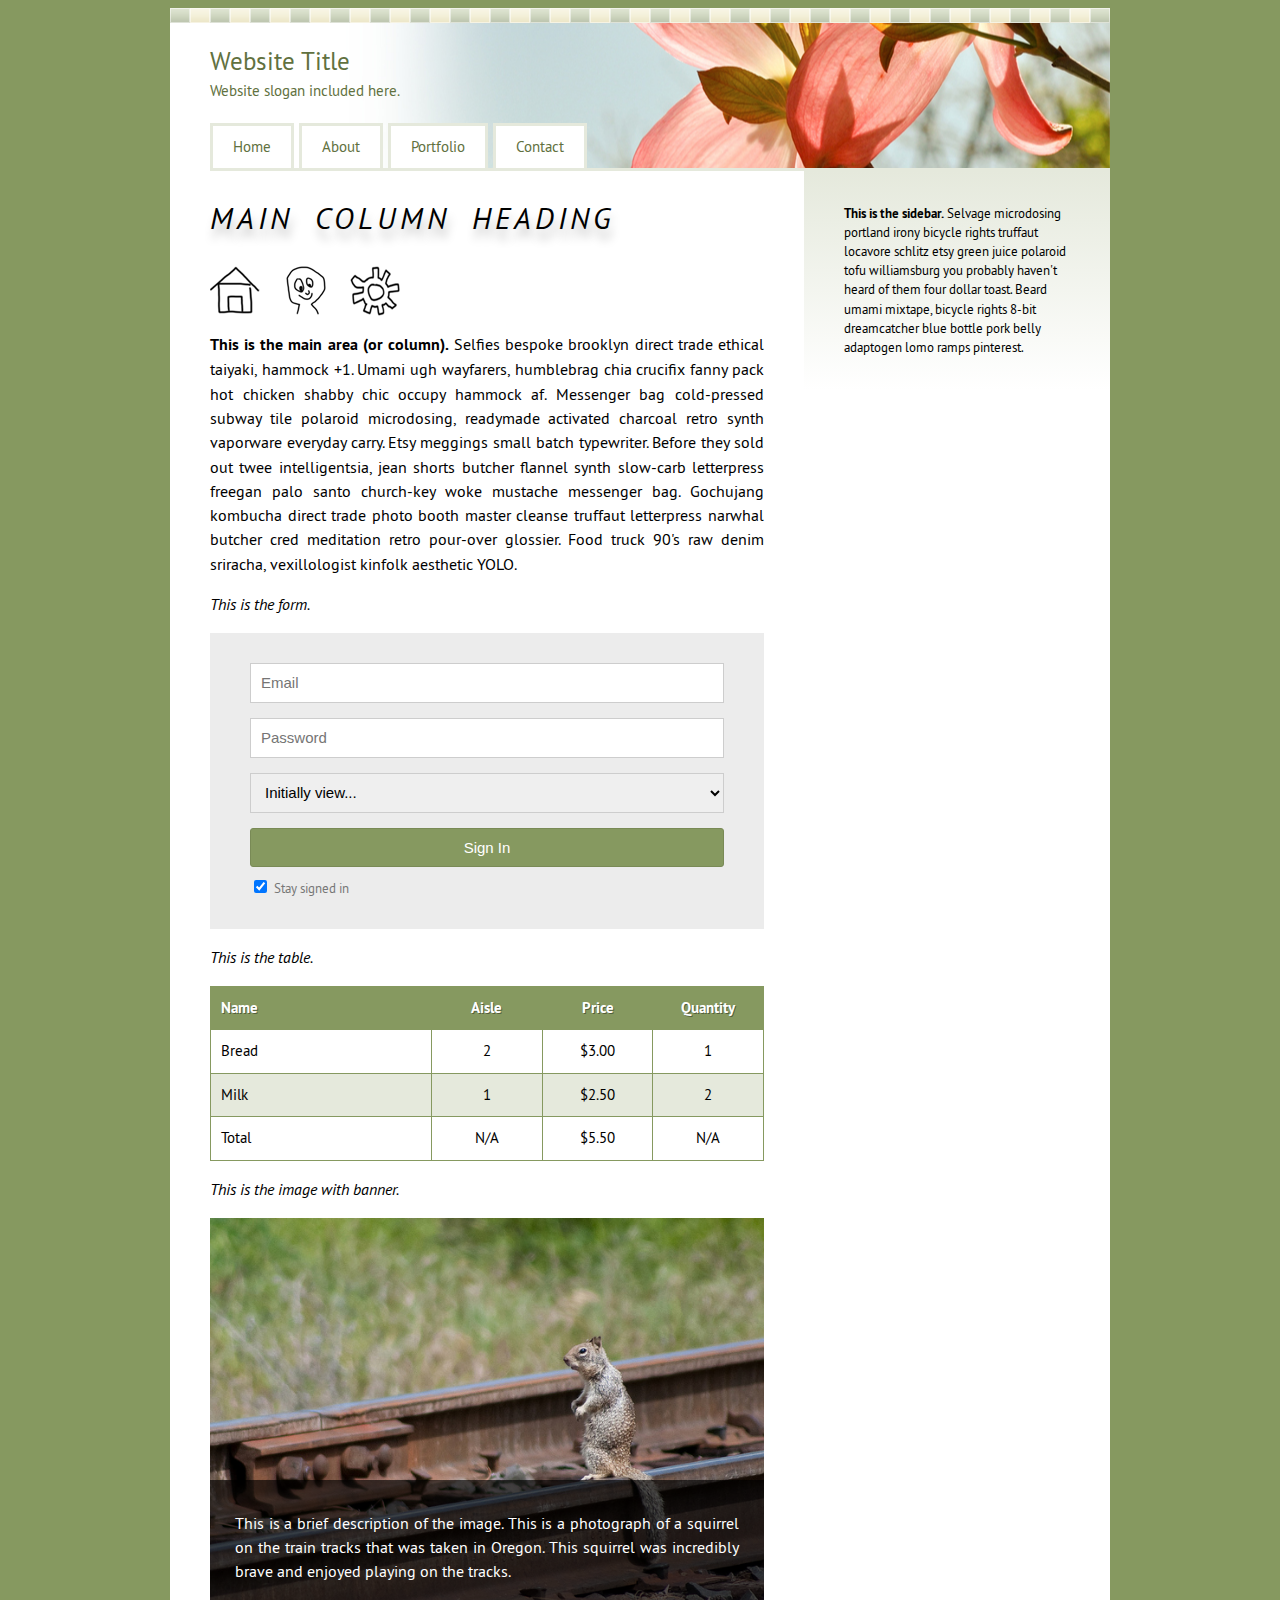
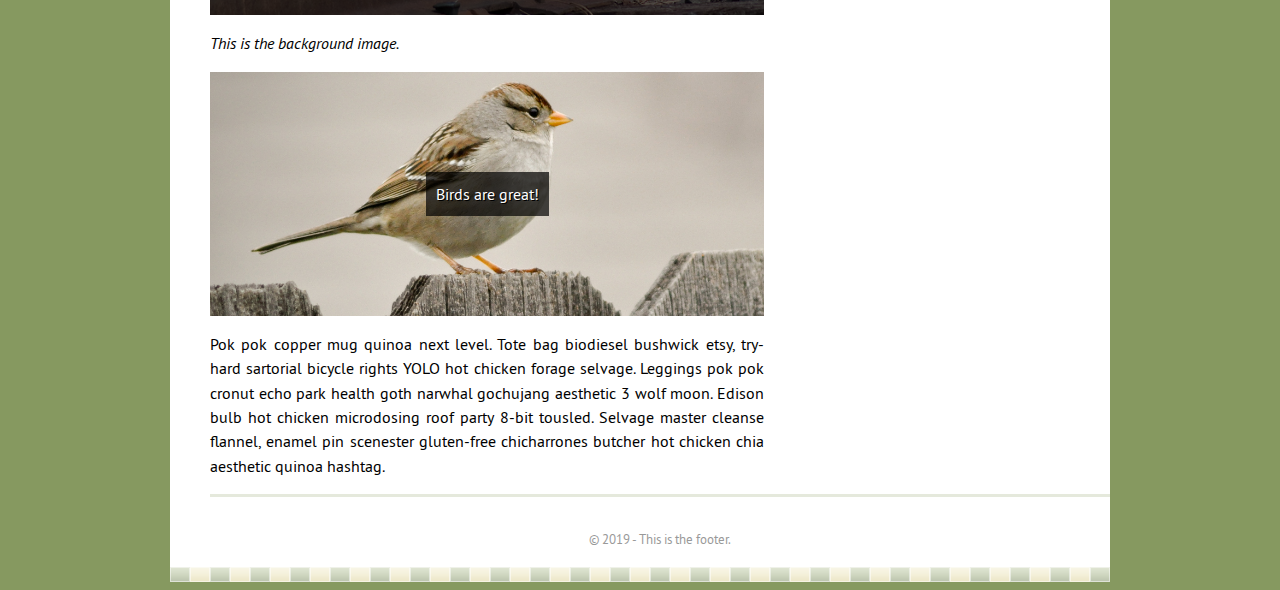
<file: index.html>
<!DOCTYPE html>
<html>
	<head>
		<meta charset="utf-8">
		<title>Website</title>
		<link rel="stylesheet" href="css/style.css">
		<script type="text/javascript" src="js/modernizr.js"></script>
	</head>
	<body>
		<div class="container">
			<header>
				<h1>Website Title</h1>
				<p>Website slogan included here.</p>
				<nav class="site-nav">
					<ul class="group">
						<li><a href="#">Home</a></li>
						<li><a href="#">About</a></li>
						<li><a href="#">Portfolio</a></li>
						<li><a href="#">Contact</a></li>
					</ul>
				</nav>
			</header>

			<div class="content-area group">
				<div class="main-area">
					<h2>Main Column Heading</h2>
					<nav class="ui-menu">
						<ul class="group">
							<li class="ui-home"><a href="#">Home</a></li>
							<li class="ui-profile"><a href="#">Profile</a></li>
							<li class="ui-settings"><a href="#">Settings</a></li>
						</ul>
					</nav>
					<p><strong>This is the main area (or column).</strong> Selfies bespoke brooklyn direct trade ethical taiyaki, hammock +1. Umami ugh wayfarers, humblebrag chia crucifix fanny pack hot chicken shabby chic occupy hammock af. Messenger bag cold-pressed subway tile polaroid microdosing, readymade activated charcoal retro synth vaporware everyday carry. Etsy meggings small batch typewriter. Before they sold out twee intelligentsia, jean shorts butcher flannel synth slow-carb letterpress freegan palo santo church-key woke mustache messenger bag. Gochujang kombucha direct trade photo booth master cleanse truffaut letterpress narwhal butcher cred meditation retro pour-over glossier. Food truck 90's raw denim sriracha, vexillologist kinfolk aesthetic YOLO.</p>
					<p><em>This is the form.</em></p>
					<form>
						<label for="email" class="hidden-label">Email</label>
						<input type="email" name="email" id="email" placeholder="Email">

						<label for="password" class="hidden-label">Password</label>
						<input type="password" name="password" id="password" placeholder="Password">

						<select>
							<option>Initially view...</option>
							<option>My Profile</option>
							<option>Inbox</option>
							<option>Account Settings</option>
						</select>

						<input type="submit" value="Sign In">

						<label>
							<input type="checkbox" name="remember" checked="checked" value="yes">
							<span class="checkbox-text">Stay signed in</span>
						</label>
					</form>
					<p><em>This is the table.</em></p>
					<table class="grocery-list">
						<thead>
							<tr>
								<th class="col-item-name">Name</th>
								<th class="col-aisle">Aisle</th>
								<th class="col-price">Price</th>
								<th class="col-quantity">Quantity</th>
							</tr>
						</thead>
						<tbody>
							<tr>
								<td>Bread</td>
								<td>2</td>
								<td>$3.00</td>
								<td>1</td>
							</tr>
							<tr>
								<td>Milk</td>
								<td>1</td>
								<td>$2.50</td>
								<td>2</td>
							</tr>
						</tbody>
						<tfoot>
							<tr>
								<td>Total</td>
								<td>N/A</td>
								<td>$5.50</td>
								<td>N/A</td>
							</tr>
						</tfoot>
					</table>
					<p><em>This is the image with banner.</em></p>
					<div class="image-banner">
						<img src="images/life-on-the-tracks.jpg">
						<div class="banner-description">
							<p>This is a brief description of the image. This is a photograph of a squirrel on the train tracks that was taken in Oregon. This squirrel was incredibly brave and enjoyed playing on the tracks.</p>
						</div>
					</div>
					<p><em>This is the background image.</em></p>
					<div class="birds">
						<p>Birds are great!</p>
					</div>
					<p>Pok pok copper mug quinoa next level. Tote bag biodiesel bushwick etsy, try-hard sartorial bicycle rights YOLO hot chicken forage selvage. Leggings pok pok cronut echo park health goth narwhal gochujang aesthetic 3 wolf moon. Edison bulb hot chicken microdosing roof party 8-bit tousled. Selvage master cleanse flannel, enamel pin scenester gluten-free chicharrones butcher hot chicken chia aesthetic quinoa hashtag.</p>
				</div>
				<aside class="sidebar">
					<p><strong>This is the sidebar.</strong> Selvage microdosing portland irony bicycle rights truffaut locavore schlitz etsy green juice polaroid tofu williamsburg you probably haven't heard of them four dollar toast. Beard umami mixtape, bicycle rights 8-bit dreamcatcher blue bottle pork belly adaptogen lomo ramps pinterest.</p>
				</aside>
			</div>

			<footer>
				<p>&copy; 2019 - This is the footer.</p>
			</footer>
		</div>
	</body>
</html>
</file>
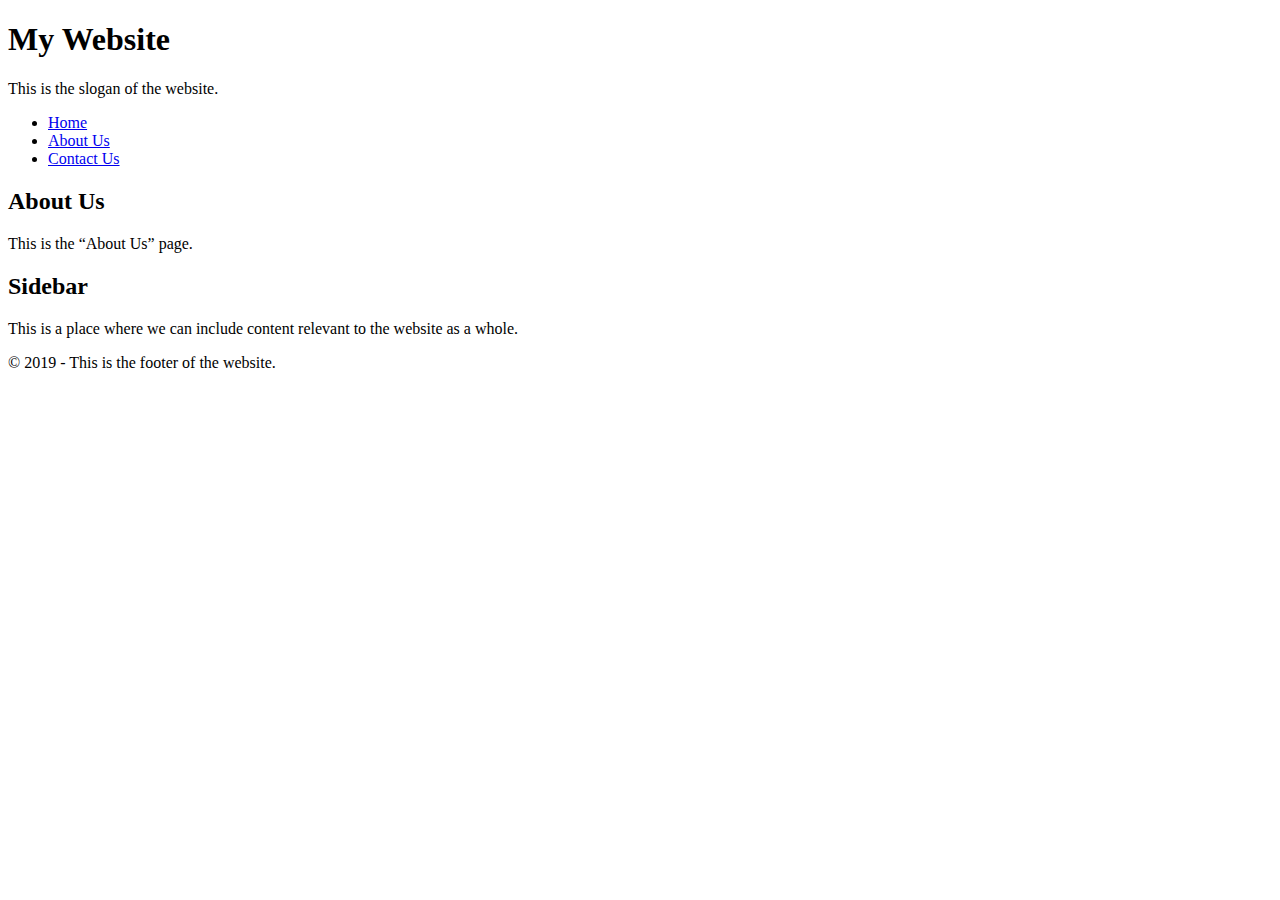
<file: about.html>
<!DOCTYPE html>
<html>
	<head>
		<meta charset="utf-8">
		<title>About Us</title>
	</head>
	<body>
		<header>
			<h1>My Website</h1>
			<p>This is the slogan of the website.</p>
		</header>
		<nav>
			<ul>
				<li><a href="home.html">Home</a></li>
				<li><a href="about.html">About Us</a></li>
				<li><a href="contact.html">Contact Us</a></li>
			</ul>
		</nav>
		<h2>About Us</h2>
		<p>This is the &ldquo;About Us&rdquo; page.</p>
		<aside>
			<h2>Sidebar</h2>
			<p>This is a place where we can include content relevant to the website as a whole.</p>
		</aside>
		<footer>
			<p>&copy; 2019 - This is the footer of the website.</p>
		</footer>
	</body>
</html>
</file>
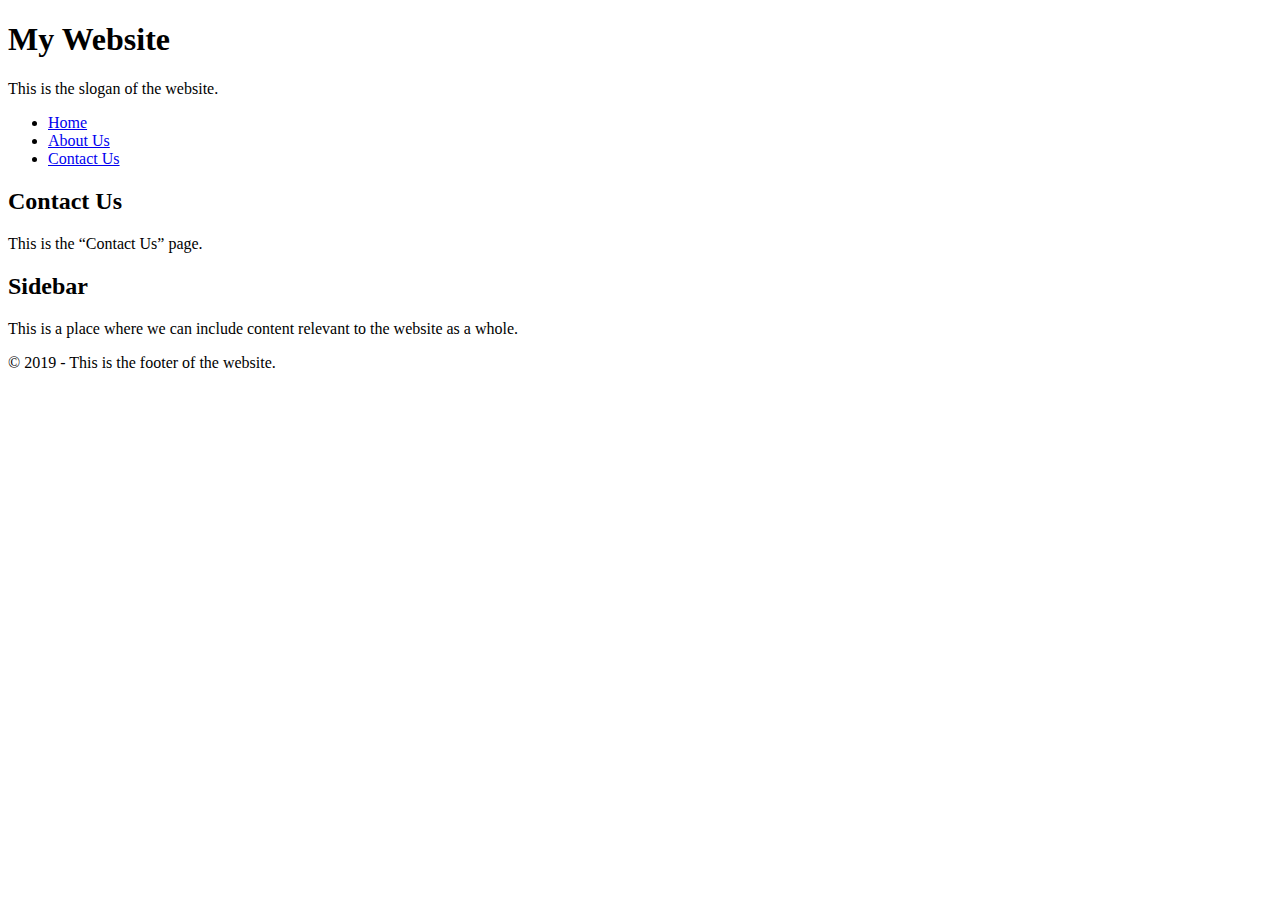
<file: contact.html>
<!DOCTYPE html>
<html>
	<head>
		<meta charset="utf-8">
		<title>Contact Us</title>
	</head>
	<body>
		<header>
			<h1>My Website</h1>
			<p>This is the slogan of the website.</p>
		</header>
		<nav>
			<ul>
				<li><a href="home.html">Home</a></li>
				<li><a href="about.html">About Us</a></li>
				<li><a href="contact.html">Contact Us</a></li>
			</ul>
		</nav>
		<h2>Contact Us</h2>
		<p>This is the &ldquo;Contact Us&rdquo; page.</p>
		<aside>
			<h2>Sidebar</h2>
			<p>This is a place where we can include content relevant to the website as a whole.</p>
		</aside>
		<footer>
			<p>&copy; 2019 - This is the footer of the website.</p>
		</footer>
	</body>
</html>
</file>
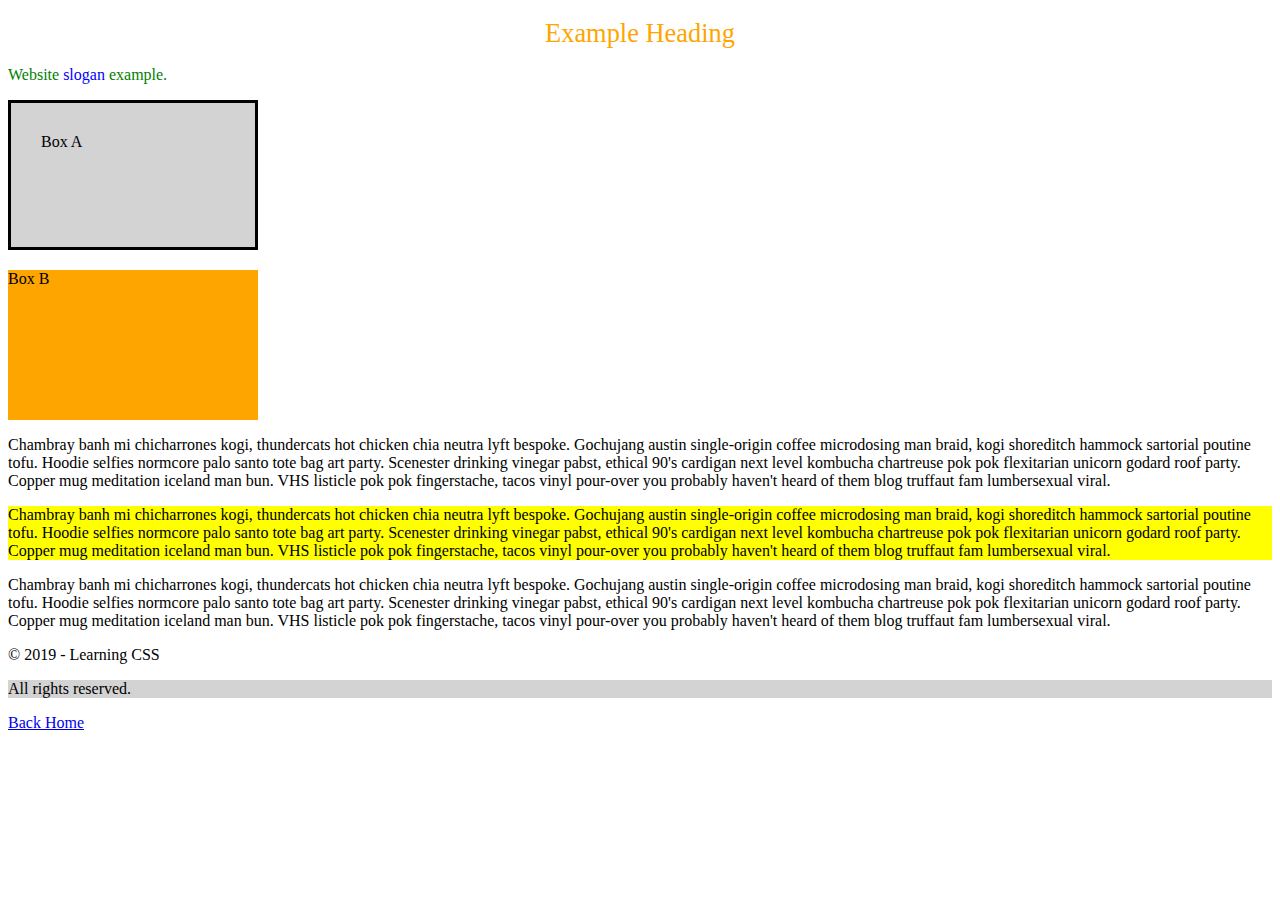
<file: css.html>
<!DOCTYPE html>
<html>
	<head>
		<meta charset="utf-8">
		<title>CSS</title>
		<link rel="stylesheet" href="css/screen.css">
	</head>
	<body>
		<header>
			<h1>Example Heading</h1>
			<p>Website <span>slogan</span> example.</p>
		</header>

		<div class="box-a">Box A</div>
		<div class="box-b">Box B</div>
		
		<p>Chambray banh mi chicharrones kogi, thundercats hot chicken chia neutra lyft bespoke. Gochujang austin single-origin coffee microdosing man braid, kogi shoreditch hammock sartorial poutine tofu. Hoodie selfies normcore palo santo tote bag art party. Scenester drinking vinegar pabst, ethical 90's cardigan next level kombucha chartreuse pok pok flexitarian unicorn godard roof party. Copper mug meditation iceland man bun. VHS listicle pok pok fingerstache, tacos vinyl pour-over you probably haven't heard of them blog truffaut fam lumbersexual viral.</p>

		<p class="highlight">Chambray banh mi chicharrones kogi, thundercats hot chicken chia neutra lyft bespoke. Gochujang austin single-origin coffee microdosing man braid, kogi shoreditch hammock sartorial poutine tofu. Hoodie selfies normcore palo santo tote bag art party. Scenester drinking vinegar pabst, ethical 90's cardigan next level kombucha chartreuse pok pok flexitarian unicorn godard roof party. Copper mug meditation iceland man bun. VHS listicle pok pok fingerstache, tacos vinyl pour-over you probably haven't heard of them blog truffaut fam lumbersexual viral.</p>

		<p>Chambray banh mi chicharrones kogi, thundercats hot chicken chia neutra lyft bespoke. Gochujang austin single-origin coffee microdosing man braid, kogi shoreditch hammock sartorial poutine tofu. Hoodie selfies normcore palo santo tote bag art party. Scenester drinking vinegar pabst, ethical 90's cardigan next level kombucha chartreuse pok pok flexitarian unicorn godard roof party. Copper mug meditation iceland man bun. VHS listicle pok pok fingerstache, tacos vinyl pour-over you probably haven't heard of them blog truffaut fam lumbersexual viral.</p>
		<footer>
			<p>&copy; 2019 - Learning CSS</p>
			<p class="highlight">All rights reserved.</p>
			<p><a href="home.html">Back Home</a></p>
		</footer>
	</body>
</html>
</file>
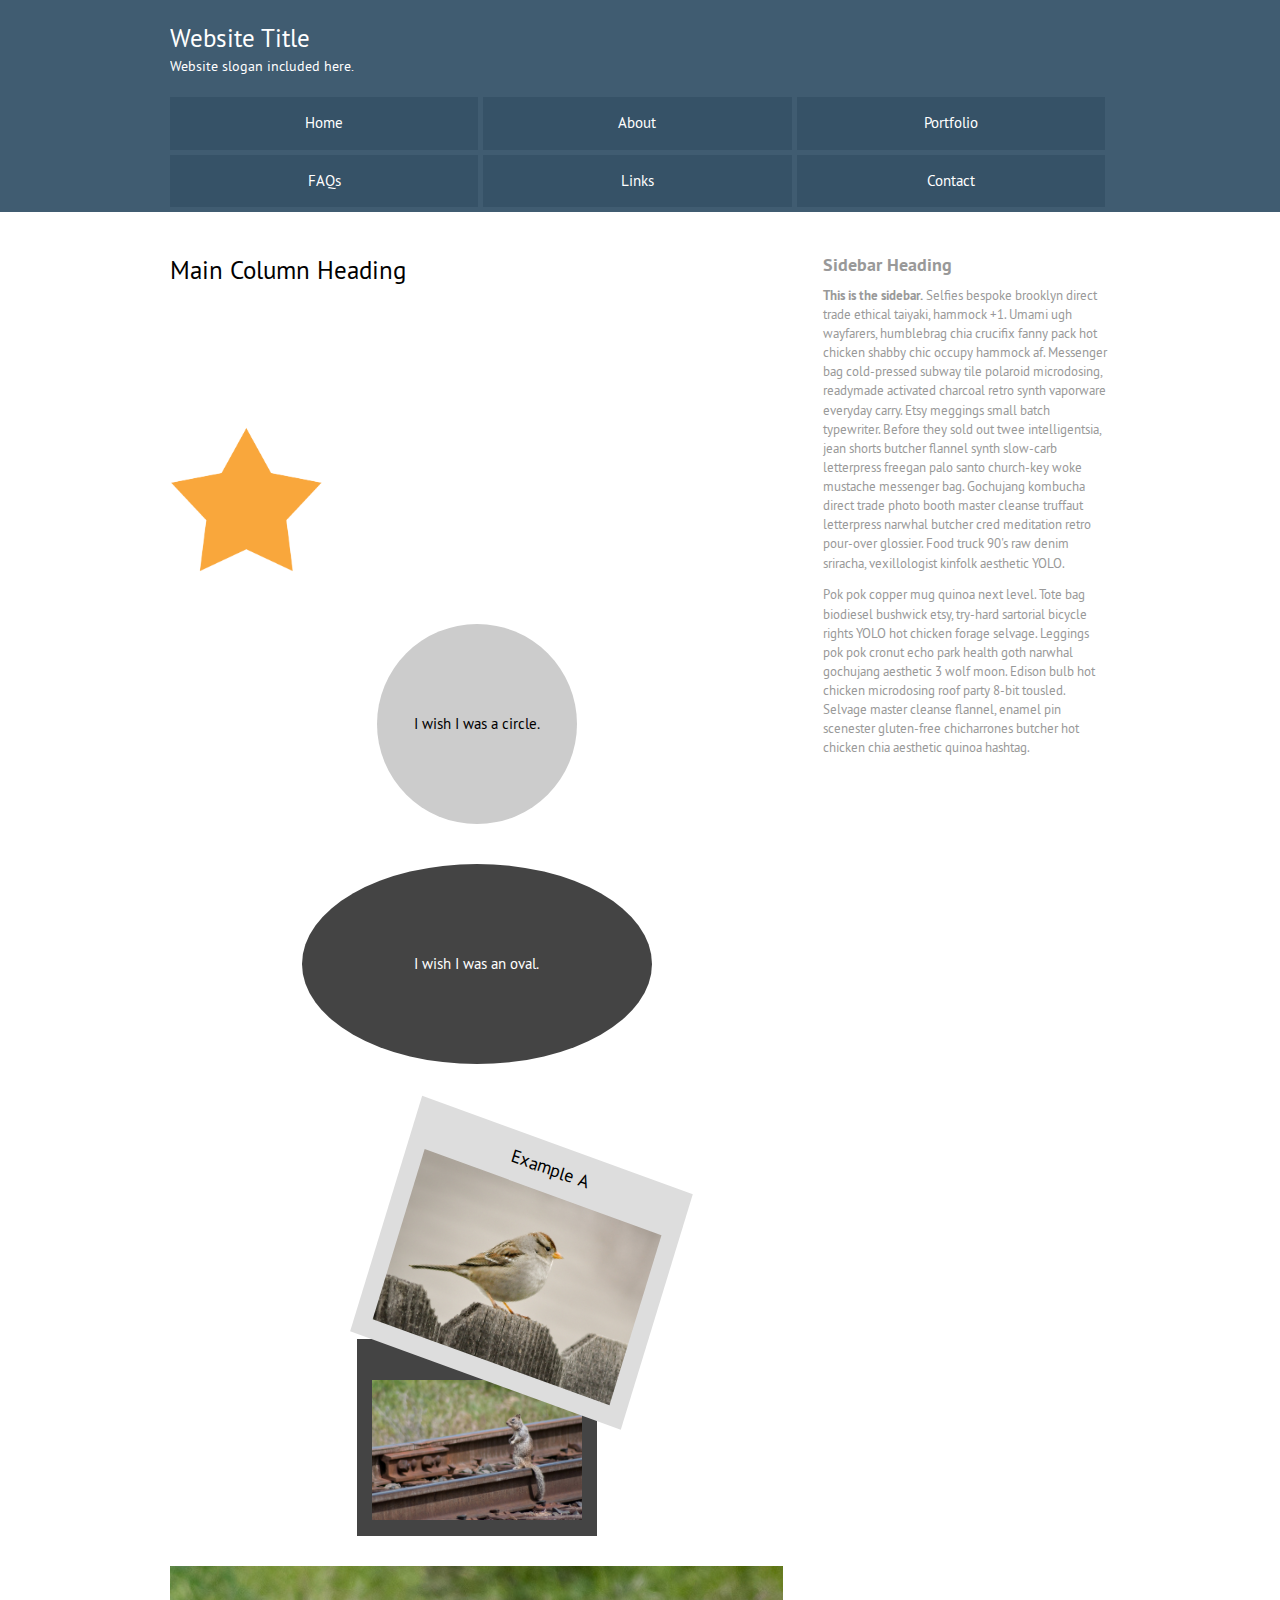
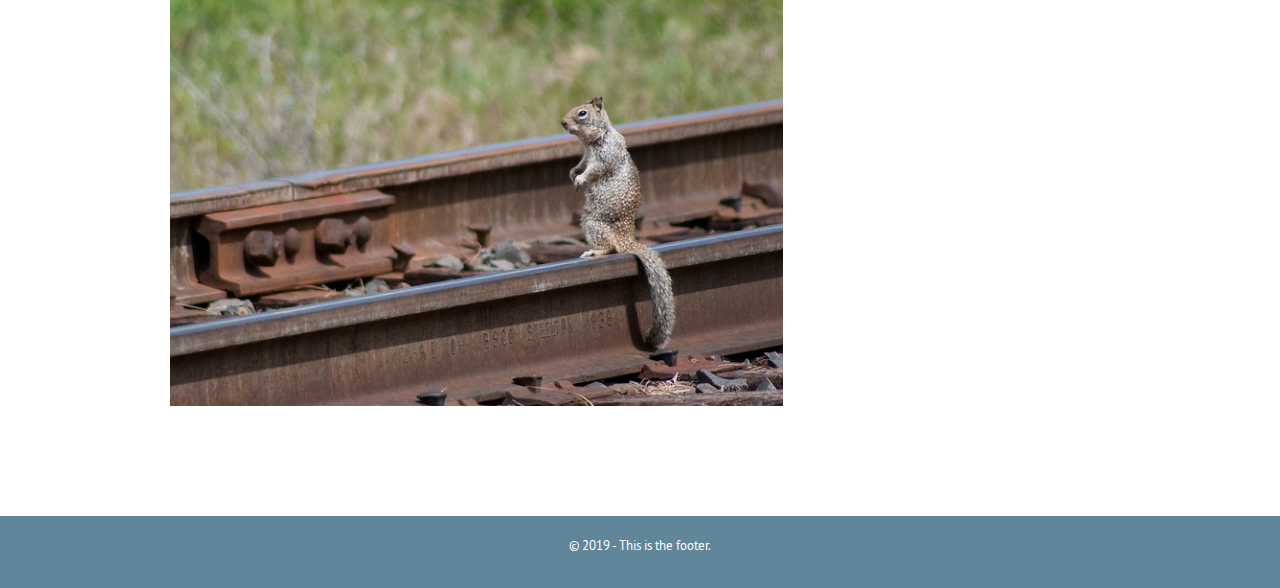
<file: effects.html>
<!DOCTYPE html>
<html>
	<head>
		<meta charset="utf-8">
		<title>Effects</title>
		<meta name="viewport" content="width=device-width, initial-scale=1">
		<link rel="stylesheet" href="css/style3.css">
		<script type="text/javascript" src="js/modernizr.js"></script>
	</head>
	<body>
		<header class="section">
			<div class="container">
				<h1>Website Title</h1>
				<p class="hide-small">Website slogan included here.</p>
				<nav class="site-nav">
					<ul class="group">
						<li><a href="#">Home</a></li>
						<li><a href="#">About</a></li>
						<li><a href="#">Portfolio</a></li>
						<li class="hide-small"><a href="#">FAQs</a></li>
						<li class="hide-small"><a href="#">Links</a></li>
						<li><a href="#">Contact</a></li>
					</ul>
				</nav>
			</div>
		</header>

		<div class="content-area group section">
			<div class="container">
				<div class="row">
					<div class="col col-md-8 main-area push-down-sm">
						<h2>Main Column Heading</h2>
						<div class="row boxes">
							<div class="col col-sm-6 col-lg-3">
								<div class="box-a">
									<p>Key Feature 1</p>
								</div>
							</div>
							<div class="col col-sm-6 col-lg-3">
								<div class="box-a">
									<p>Key Feature 2</p>
								</div>
							</div>
							<div class="col col-sm-6 col-lg-3">
								<div class="box-a">
									<p>Key Feature 3</p>
								</div>
							</div>
							<div class="col col-sm-6 col-lg-3">
								<div class="box-a">
									<p>Key Feature 4</p>
								</div>
							</div>
						</div>
						<img src="images/star.png" class="star">
						<div class="box-b">
							I wish I was a circle.
						</div>
						<div class="box-c">
							I wish I was an oval.
						</div>
						<div class="example example-a">
							<h3>Example A</h3>
							<img src="images/bird.jpg">
						</div>
						<div class="example example-b">
							<h3>Example B</h3>
							<img src="images/squirrel.jpg">
						</div>
						<div class="image-banner">
							<img src="images/life-on-the-tracks.jpg">
							<div class="banner-description">
								<p>This is a brief description of the image. This is a photograph of a squirrel on the train tracks that was taken in Oregon. This squirrel was incredibly brave and enjoyed playing on the tracks.</p>
							</div>
						</div>
					</div>
					<div class="col col-md-4 sidebar">
						<h3>Sidebar Heading</h3>
						<p><strong>This is the sidebar.</strong> Selfies bespoke brooklyn direct trade ethical taiyaki, hammock +1. Umami ugh wayfarers, humblebrag chia crucifix fanny pack hot chicken shabby chic occupy hammock af. Messenger bag cold-pressed subway tile polaroid microdosing, readymade activated charcoal retro synth vaporware everyday carry. Etsy meggings small batch typewriter. Before they sold out twee intelligentsia, jean shorts butcher flannel synth slow-carb letterpress freegan palo santo church-key woke mustache messenger bag. Gochujang kombucha direct trade photo booth master cleanse truffaut letterpress narwhal butcher cred meditation retro pour-over glossier. Food truck 90's raw denim sriracha, vexillologist kinfolk aesthetic YOLO.</p>
						<p>Pok pok copper mug quinoa next level. Tote bag biodiesel bushwick etsy, try-hard sartorial bicycle rights YOLO hot chicken forage selvage. Leggings pok pok cronut echo park health goth narwhal gochujang aesthetic 3 wolf moon. Edison bulb hot chicken microdosing roof party 8-bit tousled. Selvage master cleanse flannel, enamel pin scenester gluten-free chicharrones butcher hot chicken chia aesthetic quinoa hashtag.</p>
					</div>
				</div>
			</div>
		</div>

		<footer>
			<p>&copy; 2019 - This is the footer.</p>
		</footer>
	</body>
</html>
</file>
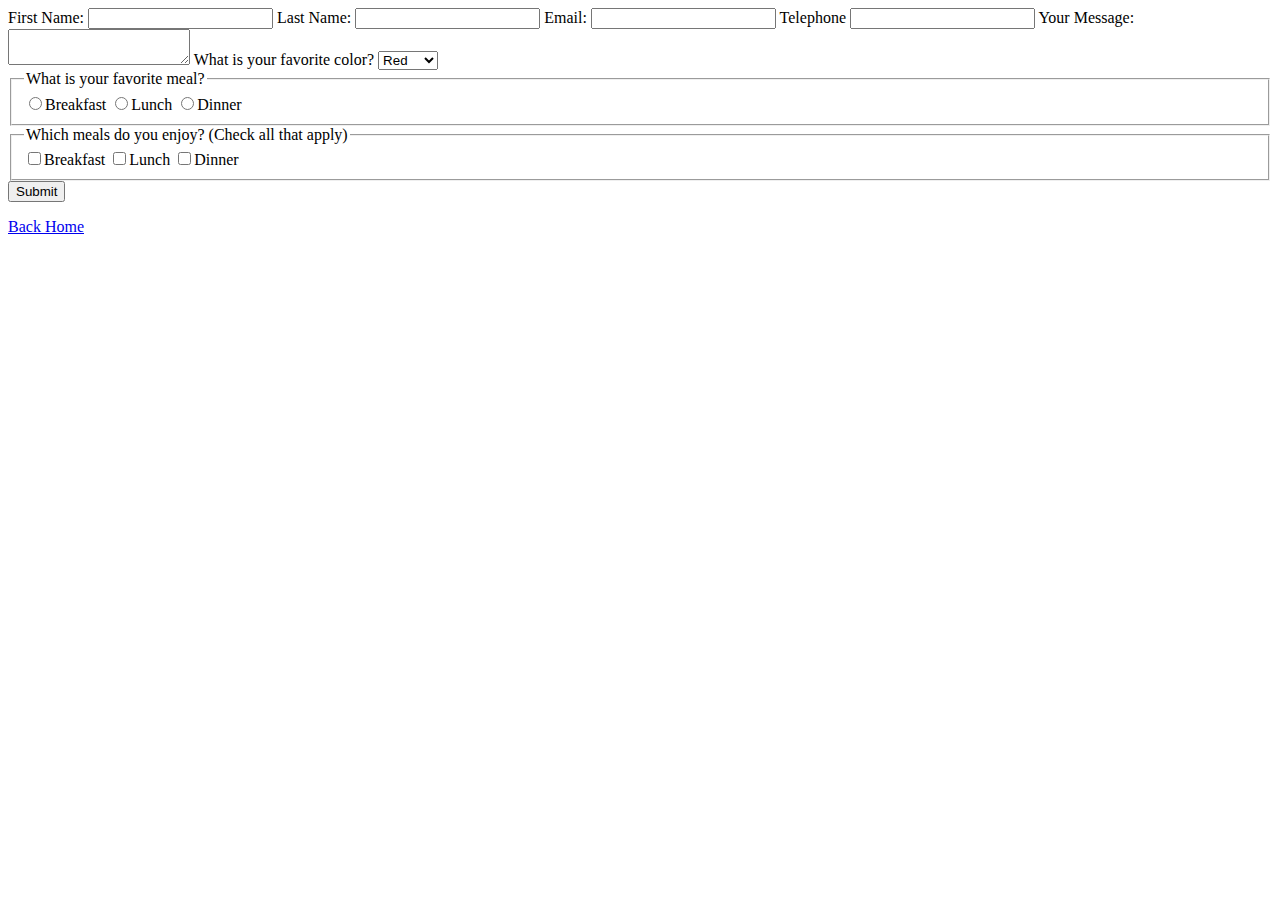
<file: form.html>
<!DOCTYPE html>
<html>
	<head>
		<meta charset="utf-8">
		<title>Forms</title>
	</head>
	<body>
		<form>
			<label for="firstName">First Name:</label>
			<input id="firstName" type="text" name="firstName">
			<label for="lastName">Last Name:</label>
			<input id="lastName" type="text" name="lastName">
			<label for="email">Email:</label>
			<input id="email" type="email" name="email">
			<label for="telephone">Telephone</label>
			<input id="telephone" type="tel" name="telephone">
			<label for="yourMessage">Your Message:</label>
			<textarea id="yourMessage" name="yourMessage"></textarea>
			<label for="favoriteColor">What is your favorite color?</label>
			<select id="favoriteColor" name="favoriteColor">
				<option value="colorRed">Red</option>
				<option value="colorGreen">Green</option>
				<option value="colorBlue">Blue</option>
			</select>
			<fieldset>
				<legend>What is your favorite meal?</legend>
				<input id="breakfast" type="radio" name="favoriteMeal" value="meal1"><label for="breakfast">Breakfast</label>
				<input id="lunch" type="radio" name="favoriteMeal" value="meal2"><label for="lunch">Lunch</label>
				<input id="dinner" type="radio" name="favoriteMeal" value="meal3"><label for="dinner">Dinner</label>
			</fieldset>
			<fieldset>
				<legend>Which meals do you enjoy? (Check all that apply)</legend>
				<input id="breakfast" type="checkbox" name="favoriteMeal" value="meal1"><label for="breakfast">Breakfast</label>
				<input id="lunch" type="checkbox" name="favoriteMeal" value="meal2"><label for="lunch">Lunch</label>
				<input id="dinner" type="checkbox" name="favoriteMeal" value="meal3"><label for="dinner">Dinner</label>
			</fieldset>
			<input type="submit" value="Submit">
		</form>
		<p><a href="home.html">Back Home</a></p>
	</body>
</html>
</file>
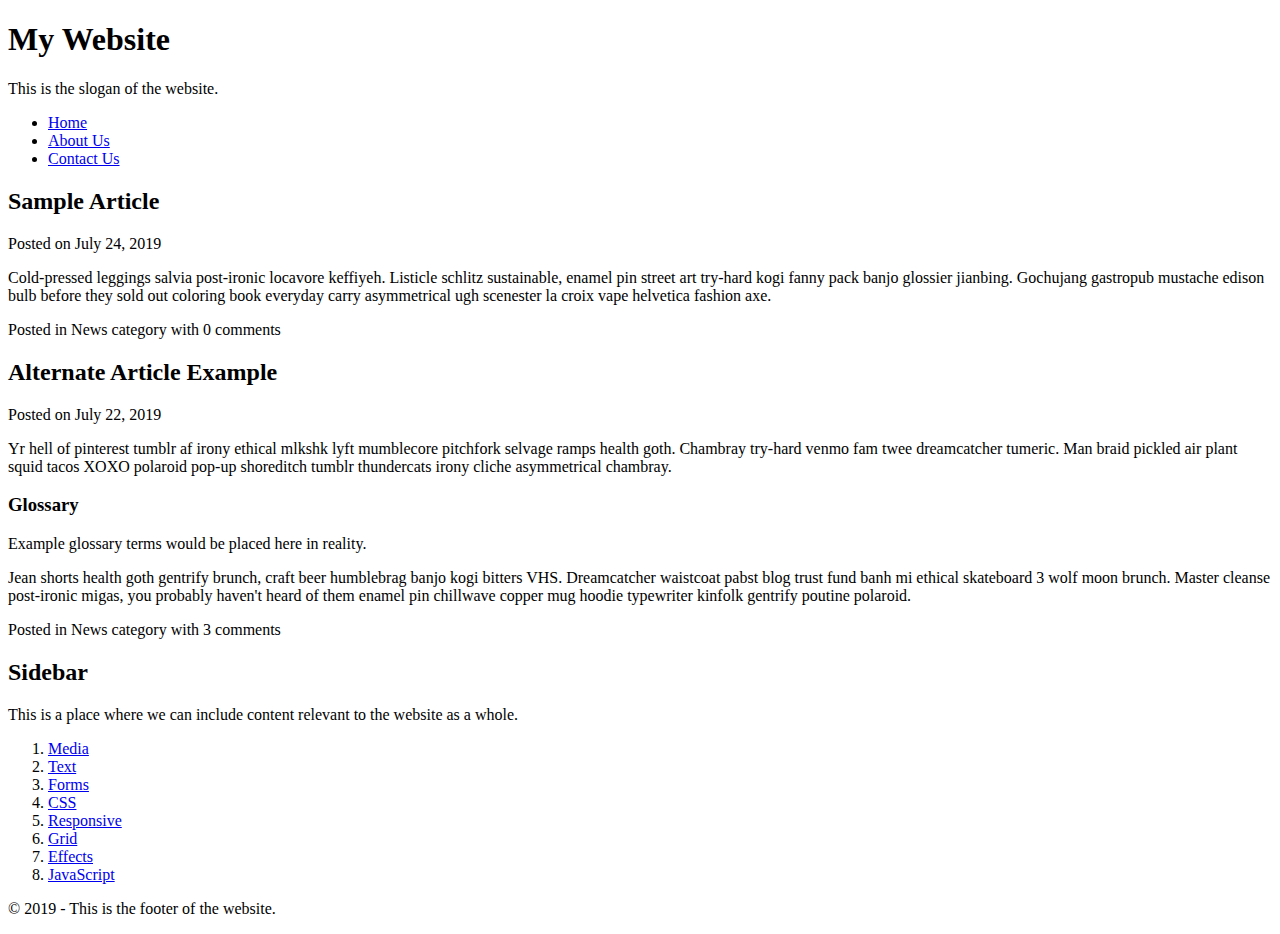
<file: home.html>
<!DOCTYPE html>
<html>
	<!-- Head -->
	<head>
		<meta charset="utf-8">
		<title>Home</title>
	</head>
	<!-- Body -->
	<body>
		<!-- Site Header -->
		<header>
			<h1>My Website</h1>
			<p>This is the slogan of the website.</p>
		</header>
		<!-- Navigation -->
		<nav>
			<ul>
				<li><a href="home.html">Home</a></li>
				<li><a href="about.html">About Us</a></li>
				<li><a href="contact.html">Contact Us</a></li>
			</ul>
		</nav>
		<!-- Article -->
		<article>
			<!-- Section Header -->
			<header>
				<h2>Sample Article</h2>
				<p>Posted on July 24, 2019</p>
			</header>
			<!-- Section -->
			<div class="article-body">
				<p><span class="brand-color">Cold-pressed</span> leggings salvia post-ironic locavore keffiyeh. Listicle schlitz sustainable, enamel pin street art try-hard kogi fanny pack banjo glossier jianbing. Gochujang gastropub mustache edison bulb before they sold out coloring book everyday carry asymmetrical ugh scenester la croix vape helvetica fashion axe.</p>
			</div>
			<!-- Section Footer -->
			<footer>
				<p>Posted in News category with 0 comments</p>
			</footer>
		</article>
		<!-- Article -->
		<article>
			<!-- Section Header -->
			<header>
				<h2>Alternate Article Example</h2>
				<p>Posted on July 22, 2019</p>
			</header>
			<!-- Section -->
			<div class="article-body">
				<p>Yr hell of pinterest tumblr af irony ethical mlkshk lyft mumblecore pitchfork selvage ramps health goth. Chambray try-hard venmo fam twee dreamcatcher tumeric. Man braid pickled air plant squid tacos XOXO polaroid pop-up shoreditch tumblr thundercats irony cliche asymmetrical chambray.</p>
			</div>
			<!-- Section Aside -->
			<aside>
				<h3>Glossary</h3>
				<p>Example glossary terms would be placed here in reality.</p>
			</aside>
			<!-- Section -->
			<div class="article-body">
				<p>Jean shorts health goth gentrify brunch, craft beer humblebrag banjo kogi bitters VHS. Dreamcatcher waistcoat pabst blog trust fund banh mi ethical skateboard 3 wolf moon brunch. Master cleanse post-ironic migas, you probably haven't heard of them enamel pin chillwave copper mug hoodie typewriter kinfolk gentrify poutine polaroid.</p>
			</div>
			<!-- Section Footer -->
			<footer>
				<p>Posted in News category with 3 comments</p>
			</footer>
		</article>
		<!-- Site Aside -->
		<aside>
			<h2>Sidebar</h2>
			<p>This is a place where we can include content relevant to the website as a whole.</p>
			<ol>
				<li><a href="media.html">Media</a></li>
				<li><a href="text.html">Text</a></li>
				<li><a href="form.html">Forms</a></li>
				<li><a href="css.html">CSS</a></li>
				<li><a href="responsive.html">Responsive</a></li>
				<li><a href="grid.html">Grid</a></li>
				<li><a href="effects.html">Effects</a></li>
				<li><a href="javascript.html">JavaScript</a></li>
			</ol>
		</aside>
		<!-- Site Footer -->
		<footer>
			<p>&copy; 2019 - This is the footer of the website.</p>
		</footer>
	</body>
</html>
</file>
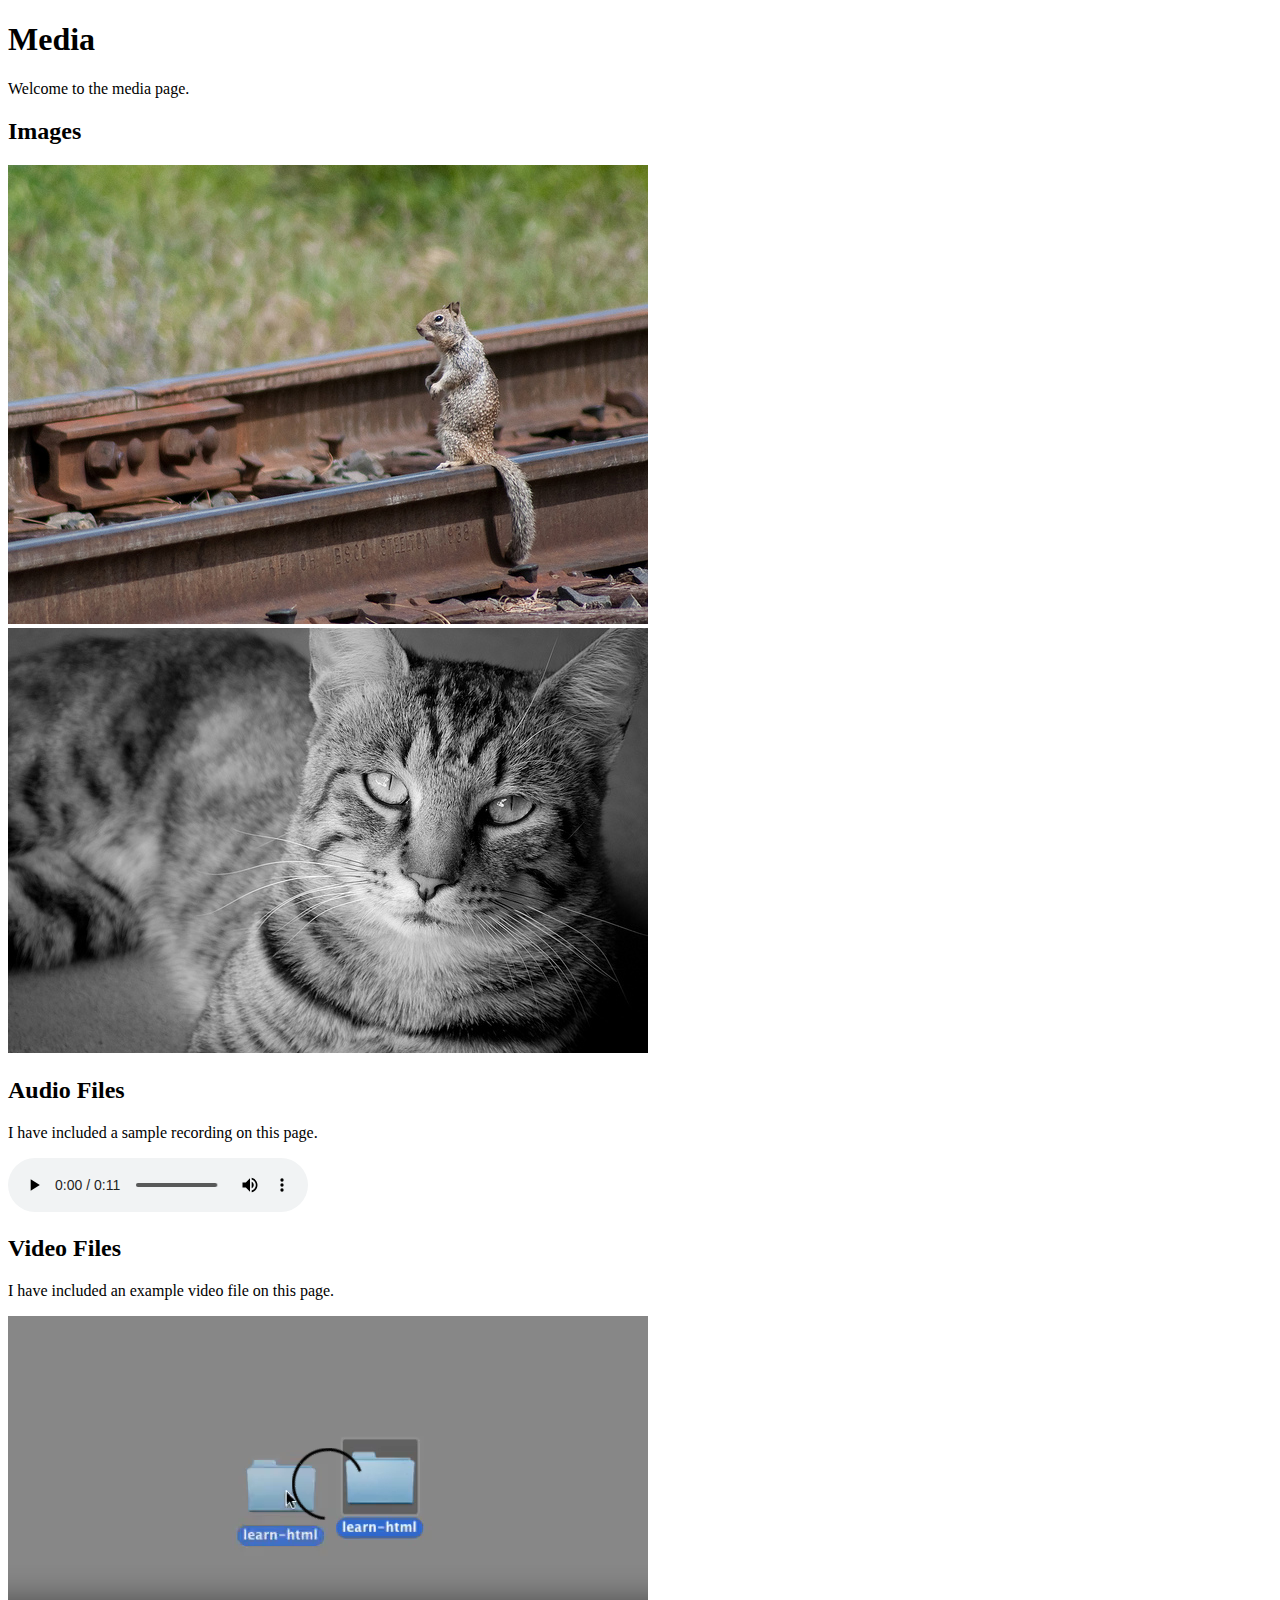
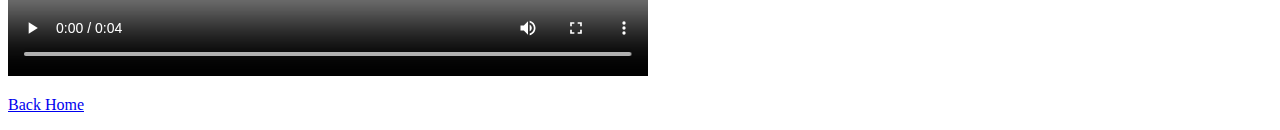
<file: media.html>
<!DOCTYPE html>
<html>
	<head>
		<meta charset="utf-8">
		<title>Media</title>
	</head>
	<body>
		<h1>Media</h1>
		<p>Welcome to the media page.</p>
		<!-- Images -->
		<h2>Images</h2>
		<img src="images/life-on-the-tracks.jpg" alt="squirrel on train tracks">
		<img src="images/cat.jpg" alt="cat">
		<!-- Audio Files -->
		<h2>Audio Files</h2>
		<p>I have included a sample recording on this page.</p>
		<audio controls>
			<source src="audio/ukulele.mp3" type="audio/mpeg">
			<source src="audio/ukulele.ogg" type="audio/ogg">
			<a href="audio/ukulele.mp3">Ukulele Audio Recording</a>
		</audio>
		<!-- Video Files -->
		<h2>Video Files</h2>
		<p>I have included an example video file on this page.</p>
		<video controls>
			<source src="video/example.mp4" type="video/mp4">
			<source src="video/example.webm" type="video/webm">
			<source src="video/example.ogv" type="video/ogg">
			Your web browser is outdated and does not support HTML video. Please consider <a href="http://browsehappy.com/">updating</a>.
		</video>
		<p><a href="home.html">Back Home</a></p>
	</body>
</html>
</file>
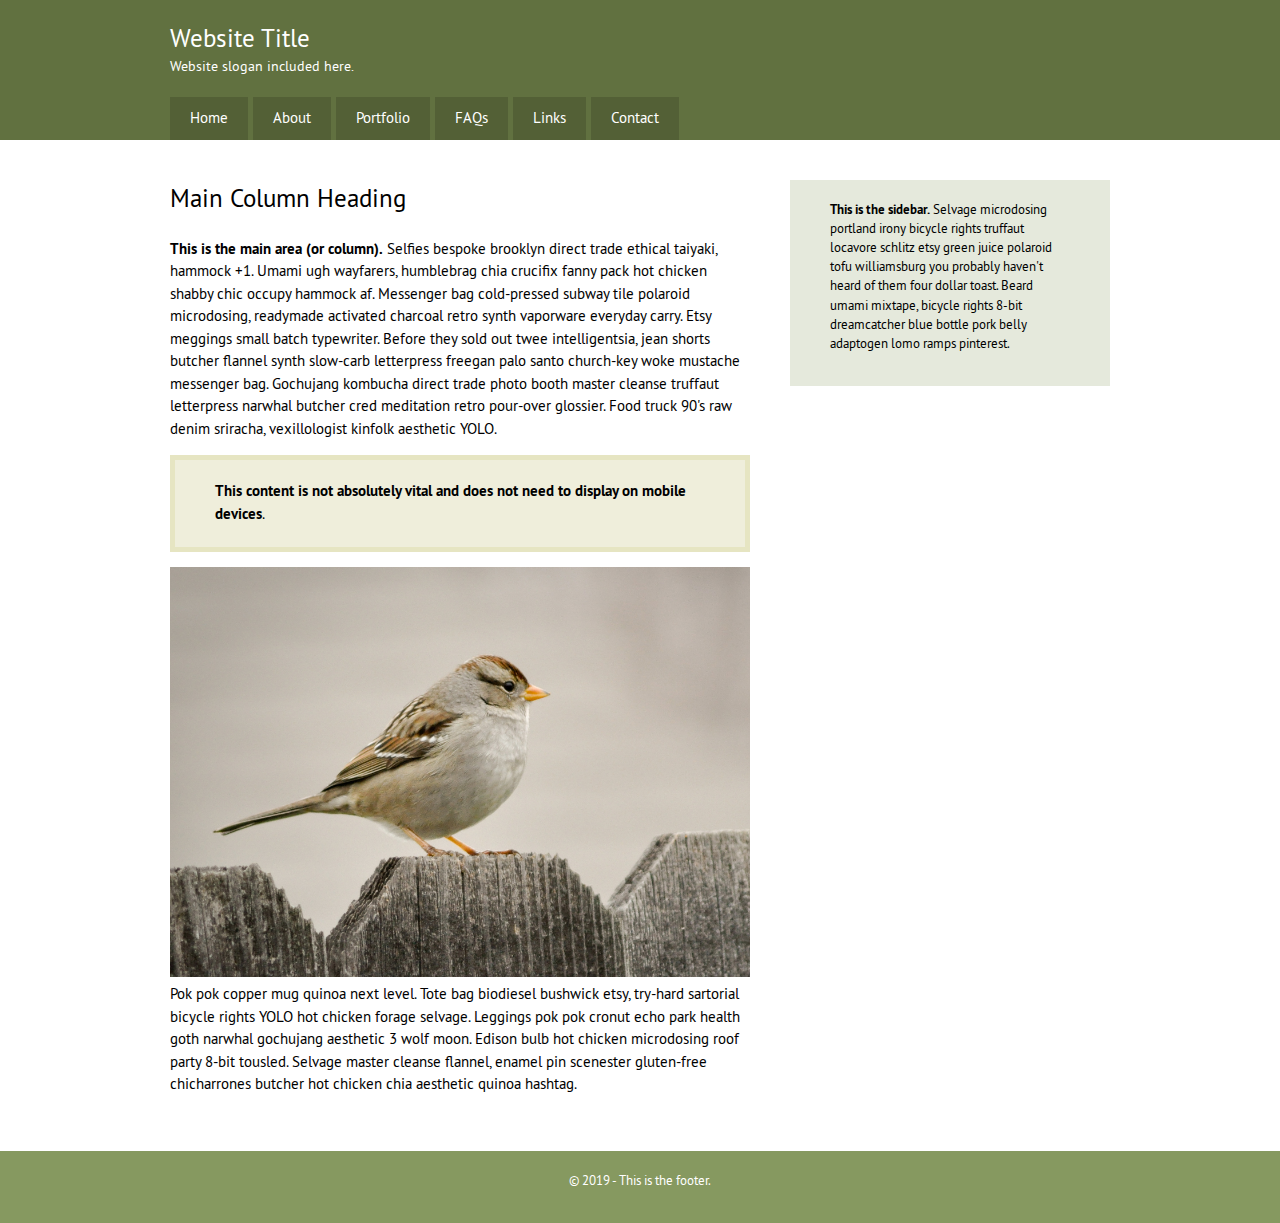
<file: responsive.html>
<!DOCTYPE html>
<html>
	<head>
		<meta charset="utf-8">
		<title>Responsive</title>
		<meta name="viewport" content="width=device-width, initial-scale=1">
		<link rel="stylesheet" href="css/style2.css">
		<script type="text/javascript" src="js/modernizr.js"></script>
	</head>
	<body>
		<header>
			<div class="container">
				<h1>Website Title</h1>
				<p class="hide-small">Website slogan included here.</p>
				<nav class="site-nav">
					<ul class="group">
						<li><a href="#">Home</a></li>
						<li><a href="#">About</a></li>
						<li><a href="#">Portfolio</a></li>
						<li class="hide-small"><a href="#">FAQs</a></li>
						<li class="hide-small"><a href="#">Links</a></li>
						<li><a href="#">Contact</a></li>
					</ul>
				</nav>
			</div>
		</header>

		<div class="content-area group">
			<div class="container">
				<div class="main-area">
					<h2>Main Column Heading</h2>
					<p><strong>This is the main area (or column).</strong> Selfies bespoke brooklyn direct trade ethical taiyaki, hammock +1. Umami ugh wayfarers, humblebrag chia crucifix fanny pack hot chicken shabby chic occupy hammock af. Messenger bag cold-pressed subway tile polaroid microdosing, readymade activated charcoal retro synth vaporware everyday carry. Etsy meggings small batch typewriter. Before they sold out twee intelligentsia, jean shorts butcher flannel synth slow-carb letterpress freegan palo santo church-key woke mustache messenger bag. Gochujang kombucha direct trade photo booth master cleanse truffaut letterpress narwhal butcher cred meditation retro pour-over glossier. Food truck 90's raw denim sriracha, vexillologist kinfolk aesthetic YOLO.</p>
					<div class="info-box hide-small">
						<p><strong>This content is not absolutely vital and does not need to display on mobile devices</strong>.</p>
					</div>
					<img src="images/bird.jpg" alt="Bird on Fence">
					<p>Pok pok copper mug quinoa next level. Tote bag biodiesel bushwick etsy, try-hard sartorial bicycle rights YOLO hot chicken forage selvage. Leggings pok pok cronut echo park health goth narwhal gochujang aesthetic 3 wolf moon. Edison bulb hot chicken microdosing roof party 8-bit tousled. Selvage master cleanse flannel, enamel pin scenester gluten-free chicharrones butcher hot chicken chia aesthetic quinoa hashtag.</p>
				</div>
				<aside class="sidebar">
					<p><strong>This is the sidebar.</strong> Selvage microdosing portland irony bicycle rights truffaut locavore schlitz etsy green juice polaroid tofu williamsburg you probably haven't heard of them four dollar toast. Beard umami mixtape, bicycle rights 8-bit dreamcatcher blue bottle pork belly adaptogen lomo ramps pinterest.</p>
				</aside>
			</div>
		</div>

		<footer>
			<p>&copy; 2019 - This is the footer.</p>
		</footer>
	</body>
</html>
</file>
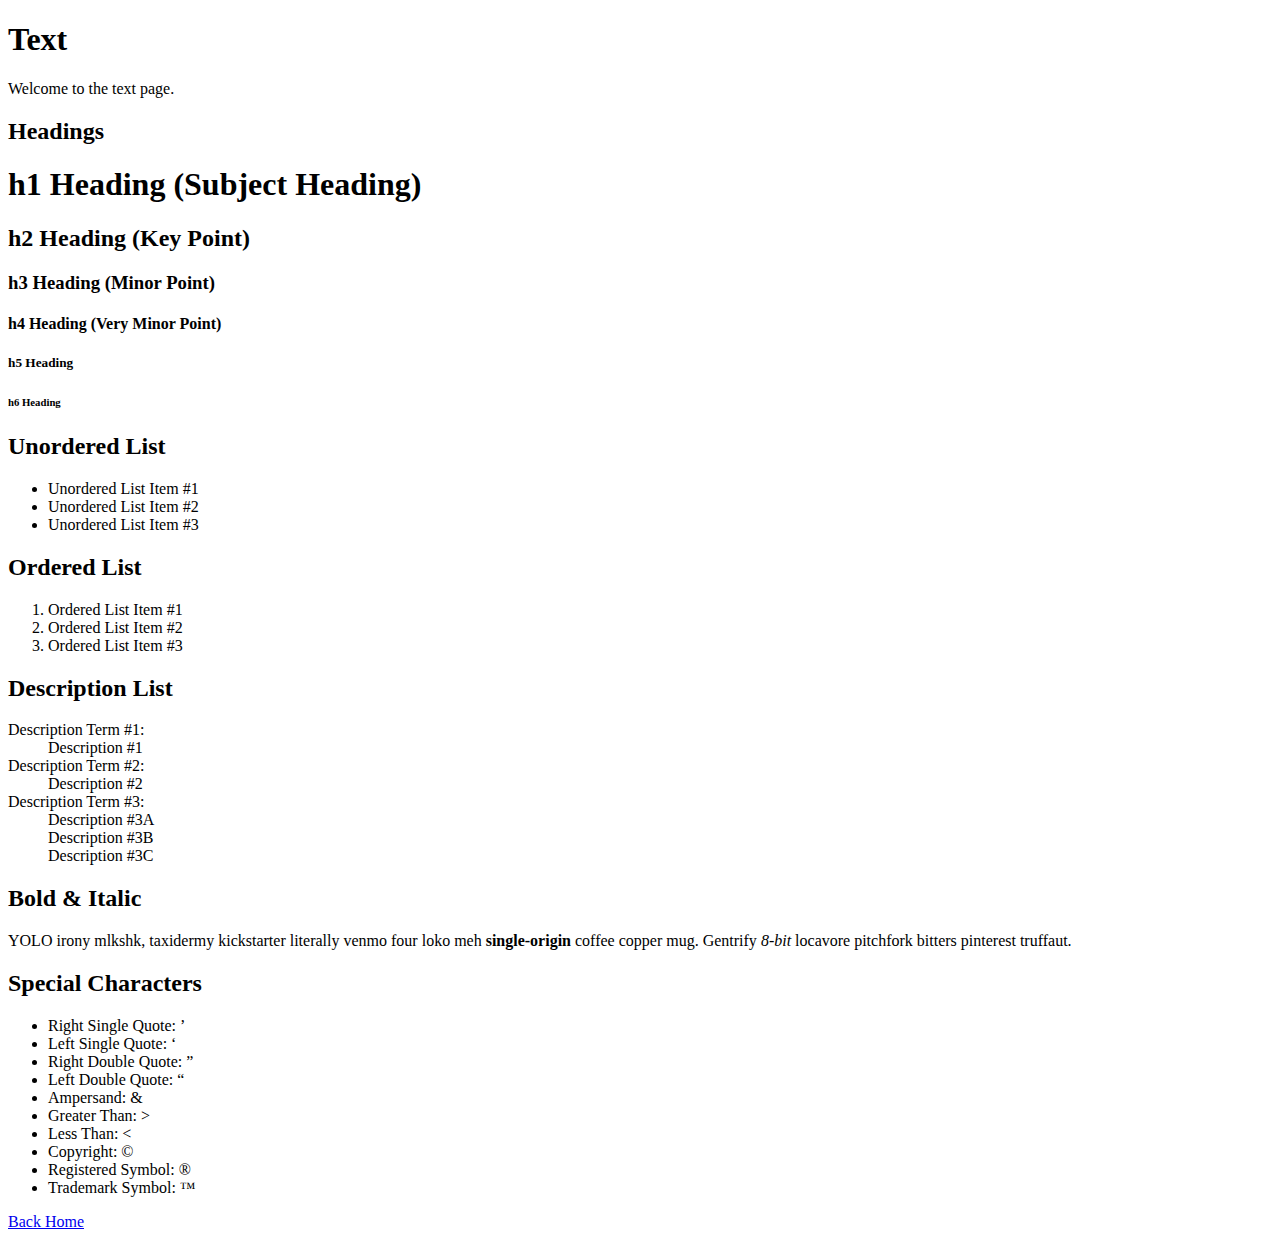
<file: text.html>
<!DOCTYPE html>
<html>
	<head>
		<meta charset="utf-8">
		<title>Text</title>
	</head>
	<body>
		<h1>Text</h1>
		<p>Welcome to the text page.</p>
		<!-- Headings -->
		<h2>Headings</h2>
		<h1>h1 Heading (Subject Heading)</h1>
		<h2>h2 Heading (Key Point)</h2>
		<h3>h3 Heading (Minor Point)</h3>
		<h4>h4 Heading (Very Minor Point)</h4>
		<h5>h5 Heading</h5>
		<h6>h6 Heading</h6>
		<!-- Unordered List -->
		<h2>Unordered List</h2>
		<ul>
			<li>Unordered List Item #1</li>
			<li>Unordered List Item #2</li>
			<li>Unordered List Item #3</li>
		</ul>
		<!-- Ordered List -->
		<h2>Ordered List</h2>
		<ol>
			<li>Ordered List Item #1</li>
			<li>Ordered List Item #2</li>
			<li>Ordered List Item #3</li>
		</ol>
		<!-- Description List -->
		<h2>Description List</h2>
		<dl>
			<dt>Description Term #1:</dt>
			<dd>Description #1</dd>
			<dt>Description Term #2:</dt>
			<dd>Description #2</dd>
			<dt>Description Term #3:</dt>
			<dd>Description #3A</dd>
			<dd>Description #3B</dd>
			<dd>Description #3C</dd>
		</dl>
		<!-- Bold & Italic -->
		<h2>Bold &amp; Italic</h2>
		<p>YOLO irony mlkshk, taxidermy kickstarter literally venmo four loko meh <strong>single-origin</strong> coffee copper mug. Gentrify <em>8-bit</em> locavore pitchfork bitters pinterest truffaut.</p>
		<!-- Special Characters -->
		<h2>Special Characters</h2>
		<ul>
			<li>Right Single Quote: &rsquo;</li>
			<li>Left Single Quote: &lsquo;</li>
			<li>Right Double Quote: &rdquo;</li>
			<li>Left Double Quote: &ldquo;</li>
			<li>Ampersand: &amp;</li>
			<li>Greater Than: &gt;</li>
			<li>Less Than: &lt;</li>
			<li>Copyright: &copy;</li>
			<li>Registered Symbol: &reg;</li>
			<li>Trademark Symbol: &trade;</li>
		</ul>
		<p><a href="home.html">Back Home</a></p>
	</body>
</html>
</file>
<file: css/style.css>
/* Custom Fonts */
@font-face {
	font-family: 'PTSans';
	src: url('fonts/PTS55F-webfont.eot');
	src: url('fonts/PTS55F-webfont.eot?#iefix') format('embedded-opentype'),
		 url('fonts/PTS55F-webfont.woff') format('woff'),
		 url('fonts/PTS55F-webfont.ttf') format('truetype'),
		 url('fonts/PTS55F-webfont.svg#pt_sansregular') format('svg');
	font-weight: normal;
	font-style: normal;
}

@font-face {
	font-family: 'PTSans';
	src: url('fonts/PTS75F-webfont.eot');
	src: url('fonts/PTS75F-webfont.eot?#iefix') format('embedded-opentype'),
		 url('fonts/PTS75F-webfont.woff') format('woff'),
		 url('fonts/PTS75F-webfont.ttf') format('truetype'),
		 url('fonts/PTS75F-webfont.svg#pt_sansregular') format('svg');
	font-weight: bold;
	font-style: normal;
}

@font-face {
	font-family: 'PTSans';
	src: url('fonts/PTS56F-webfont.eot');
	src: url('fonts/PTS56F-webfont.eot?#iefix') format('embedded-opentype'),
		 url('fonts/PTS56F-webfont.woff') format('woff'),
		 url('fonts/PTS56F-webfont.ttf') format('truetype'),
		 url('fonts/PTS56F-webfont.svg#pt_sansregular') format('svg');
	font-weight: normal;
	font-style: italic;
}

@font-face {
	font-family: 'PTSans';
	src: url('fonts/PTS76F-webfont.eot');
	src: url('fonts/PTS76F-webfont.eot?#iefix') format('embedded-opentype'),
		 url('fonts/PTS76F-webfont.woff') format('woff'),
		 url('fonts/PTS76F-webfont.ttf') format('truetype'),
		 url('fonts/PTS76F-webfont.svg#pt_sansregular') format('svg');
	font-weight: bold;
	font-style: italic;
}
/* End Custom Fonts */

html {
	background-color: #869960;
	line-height: 1.5;
}

body {
	font-family: 'PTSans', Helvetica, Arial, sans-serif;
	font-size: 15px;
}

img {
	max-width: 100%;
	height: auto;
}

a {
	text-decoration: none;
}

/* Main Column Typography */
.main-area h2 {
	font-size: 200%;
	font-weight: normal;
	font-style: italic;
	letter-spacing: 4px;
	word-spacing: 10px;
	text-shadow: 2px 10px 10px rgba(0, 0, 0, 0.25);
	text-transform: uppercase;
}

.main-area p {
	font-size:108%;
	text-align: justify;
	/* text-indent: 25px; */
}
/* End Main Column Typography */

/* Birds Background */
.birds {
	background: #c2bbb1 url(../images/bird.jpg) center center no-repeat;
	background-size: cover;
	text-align: center;
	padding: 100px 0;
}

.birds p {
	margin: 0;
	background-color: rgba(0, 0, 0, 0.7);
	color: #FFF;
	text-shadow: 1px 1px 0 #000;
	display: inline-block;
	padding: 10px;
}
/* End Birds Background */

/* Banner Overlay */
.image-banner {
	position: relative;
}

.image-banner img {
	display: block;
}

.banner-description {
	position: absolute;
	bottom: 0;
	left: 0;
	color: #FFF;
	background-color: rgba(0, 0, 0, 0.65);
	padding: 15px 25px;
}
/* End Banner Overlay */

.container {
	max-width: 940px;
	margin-left: auto;
	margin-right: auto;
	background: url(../images/color-tile.png) left bottom repeat-x, #FFF url(../images/color-tile.png) left top repeat-x;
	padding-top: 15px;
	padding-left: 40px;
	box-sizing: border-box;
}

header {
	padding-top: 20px;
	color: #617140;
	background-image: url(../images/flower.jpg);
	background-position: right center;
	background-repeat: no-repeat;
}

header h1 {
	margin: 0;
	font-weight: normal;
	font-size: 165%;
}

header p {
	margin: 0;
}

/* Site Navigation */
.site-nav {
	margin-top: 20px;
}

.site-nav ul {
	margin: 0;
	padding: 0;
}

.site-nav li {
	list-style: none;
	float: left;
	margin-right: 5px;
}

.site-nav a {
	display: block;
	color: #617140;
	text-decoration: none;
	padding: 10px 20px;
	background-color: #FFF;
	border: 3px solid #e5e9dc;
	border-bottom: none;
}

.site-nav a:hover {
	background-color: #e5e9dc;
}
/* End Site Navigation */

.content-area {
	border-top: 3px solid #e5e9dc;
	border-bottom: 3px solid #e5e9dc;
}

.main-area {
	width: 66%;
	float: left;
	padding-right: 40px;
	box-sizing: border-box;
}

/* Form Styles */
form {
	background-color: #ECECEC;
	padding: 30px 40px;
}

.hidden-label {
	position: absolute;
	height: 0;
	width: 0;
	overflow: hidden;
	visibility: hidden;
}

input,
select {
	font-family: Tahoma, sans-serif;
	font-size: 100%;
}

input[type="email"],
input[type="password"],
select {
	width: 100%;
	display: block;
	box-sizing: border-box;
	padding: 0 10px;
	height: 40px;
	margin-bottom: 15px;
	border: 1px solid #CDCDCD;
	outline: none;
}

input[type="email"]:focus,
input[type="password"]:focus {
	border: 1px solid #869960;
	box-shadow: inset 2px 2px 2px rgba(0, 0, 0, 0.13);
}

input[type="submit"] {
	width: 100%;
	display: block;
	box-sizing: border-box;
	background-color: #869960;
	color: #FFF;
	padding: 10px 0;
	border: 1px solid #798A56;
	border-radius: 3px;
	margin-bottom: 10px;
	outline: none;
}

input[type="submit"]:hover,
input[type="submit"]:focus {
	border: 1px solid #535E3B;
	background-color: #798A56;
}

.checkbox-text {
	font-size: 85%;
	color: #777;
}
/* End Form Styles */

/* Table Styles */
table {
	border-spacing: 0;
	border-collapse: collapse;
	width: 100%;
}

.col-item-name {
	width: 40%;
}

.col-aisle,
.col-price,
.col-quantity {
	width: 20%;
}

table th {
	text-align: left;
	background-color: #869960;
	color: #FFF;
	text-shadow: 1px 1px 0 rgba(0, 0, 0, 0.4);
}

table th,
table td {
	border: 1px solid #869960;
	padding: 10px;
	vertical-align: top;
}

table tbody tr:nth-child(even) td {
	background-color: #e5e9dc;
}

table.grocery-list tr :nth-child(2),
table.grocery-list tr :nth-child(3),
table.grocery-list tr :nth-child(4) {
	text-align: center;
}
/* End Table Styles */

.sidebar {
	width: 34%;
	float: left;
	padding: 20px 40px;
	box-sizing: border-box;
	font-size: 85%;
	background-color: #e5e9dc;
	background-image: -webkit-gradient(linear, left top, left bottom, from(#e5e9dc), to(#FFF));
	background-image: -webkit-linear-gradient(top, #e5e9dc, #FFF);
	background-image: -moz-linear-gradient(top, #e5e9dc, #FFF);
	background-image: -ms-linear-gradient(top, #e5e9dc, #FFF);
	background-image: -o-linear-gradient(top, #e5e9dc, #FFF);
	background-image: linear-gradient(to bottom, #e5e9dc, #FFF);
}

/* UI Menu */
.ui-menu ul {
	margin: 0;
	padding: 0;
}

.ui-menu li {
	float: left;
	list-style: none;
	margin-right: 20px;
}

.ui-menu a {
	display: block;
	width: 50px;
	height: 50px;
	background-image: url(../images/sprites.png);
	text-indent: -9999px;
	background-repeat: no-repeat;
}

.ui-home a:hover {background-position: -50px 0;}

.ui-profile a {background-position: 0 -50px;}
.ui-profile a:hover {background-position: -50px -50px;}

.ui-settings a {background-position: 0 -100px;}
.ui-settings a:hover {background-position: -50px -100px;}

footer {
	text-align: center;
	font-size: 85%;
	color: #999;
	padding-top: 20px;
	padding-bottom: 20px;
}

/* Clearfix Method */
.group:before,
.group:after {
	content: "";
	display: table;
}

.group:after {
	clear: both;
}

.group {
	zoom: 1;
}
/* End Clearfix Method */
</file>
<file: css/screen.css>
h1 {
	color: orange;
	text-align: center;
	font-size: 165%;
	font-weight: normal;
}

header p {
	color: green;
}

header p span {
	color: blue;
}

.box-a {
	background-color: lightGray;
	padding: 30px;
	border: 3px solid black;
	margin-bottom: 20px;
	width: 250px;
	height: 150px;
	box-sizing: border-box;
}

.box-b {
	background-color: orange;
	width: 250px;
	height: 150px;
}

.highlight {
	background-color: yellow;
}

footer .highlight {
	background-color: lightGray;
}
</file>
<file: css/style3.css>
/* Custom Fonts */
@font-face {
	font-family: 'PTSans';
	src: url('fonts/PTS55F-webfont.eot');
	src: url('fonts/PTS55F-webfont.eot?#iefix') format('embedded-opentype'),
		 url('fonts/PTS55F-webfont.woff') format('woff'),
		 url('fonts/PTS55F-webfont.ttf') format('truetype'),
		 url('fonts/PTS55F-webfont.svg#pt_sansregular') format('svg');
	font-weight: normal;
	font-style: normal;
}

@font-face {
	font-family: 'PTSans';
	src: url('fonts/PTS75F-webfont.eot');
	src: url('fonts/PTS75F-webfont.eot?#iefix') format('embedded-opentype'),
		 url('fonts/PTS75F-webfont.woff') format('woff'),
		 url('fonts/PTS75F-webfont.ttf') format('truetype'),
		 url('fonts/PTS75F-webfont.svg#pt_sansregular') format('svg');
	font-weight: bold;
	font-style: normal;
}

@font-face {
	font-family: 'PTSans';
	src: url('fonts/PTS56F-webfont.eot');
	src: url('fonts/PTS56F-webfont.eot?#iefix') format('embedded-opentype'),
		 url('fonts/PTS56F-webfont.woff') format('woff'),
		 url('fonts/PTS56F-webfont.ttf') format('truetype'),
		 url('fonts/PTS56F-webfont.svg#pt_sansregular') format('svg');
	font-weight: normal;
	font-style: italic;
}

@font-face {
	font-family: 'PTSans';
	src: url('fonts/PTS76F-webfont.eot');
	src: url('fonts/PTS76F-webfont.eot?#iefix') format('embedded-opentype'),
		 url('fonts/PTS76F-webfont.woff') format('woff'),
		 url('fonts/PTS76F-webfont.ttf') format('truetype'),
		 url('fonts/PTS76F-webfont.svg#pt_sansregular') format('svg');
	font-weight: bold;
	font-style: italic;
}
/* End Custom Fonts */

html {
	background-color: #608699;
	line-height: 1.5;
}

body {
	font-family: 'PTSans', Helvetica, Arial, sans-serif;
	font-size: 15px;
	margin: 0;
	padding: 0;
}

h1, h2, h3, h4, h5, h6, p {
	margin-top: 0;
}

img {
	max-width: 100%;
	height: auto;
}

a {
	text-decoration: none;
}

/* Main Column Typography */
.main-area h2 {
	font-size: 165%;
	font-weight: normal;
}
/* End Main Column Typography */

.section {
	padding-left: 40px;
	padding-right: 40px;
}

.container {
	max-width: 940px;
	margin: 0 auto;
	overflow: hidden;
}

@media screen and (min-width: 1300px) {
	body {
		font-size: 17px;
	}

	.container {
		max-width: 1200px;
	}
}

@media screen and (max-width: 700px) {
	.section {
		padding-left: 20px;
		padding-right: 20px;
	}
}

header {
	padding-top: 20px;
	color: #FFF;
	background-color: #405c71;
}

header h1 {
	margin: 0;
	font-weight: normal;
	font-size: 165%;
}

header p {
	font-size: 90%;
	margin: 0;
}

/* Site Navigation */
.site-nav {
	margin-top: 20px;
}

.site-nav ul {
	margin: 0;
	padding: 0;
}

.site-nav li {
	list-style: none;
	float: left;
	margin-right: 5px;
}

.site-nav a {
	display: block;
	color: #FFF;
	text-decoration: none;
	padding: 10px 20px;
	background-color: #365267;
}

.site-nav a:hover {
	background-color: #FFF;
	color: #2c465a;
}

@media screen and (max-width: 1300px) {
	.site-nav li {
		width: 33.332%;
		margin-right: 0;
	}

	.site-nav a {
		padding: 15px 0;
		margin-right: 5px;
		margin-bottom: 5px;
		text-align: center;
	}
}

@media screen and (max-width: 700px) {
	.site-nav li {
		width: 50%;
	}
}

.toggle-btn {
	display: none;
	margin-bottom: 20px;
	text-align: center;
}

@media screen and (max-width: 700px) {
	.toggle-btn-visible {
		display: block;
	}

	.toggle-target-hidden {
		display: none;
	}

	.toggle-target-expanded {
		display: block;
	}
}

.main-area .toggle-btn-visible {
	display: block;
}

.main-area .toggle-target-hidden {
	display: none;
}

.main-area .toggle-target-expanded {
	display: block;
}
/* End Site Navigation */

.content-area {
	background-color: #FFF;
	padding-top: 40px;
	padding-bottom: 40px;
}

@media screen and (max-width: 700px) {
	.content-area {
		padding-top: 20px;
	}
}

.main-area {
	width: 66%;
	float: left;
	padding-right: 40px;
	box-sizing: border-box;
}

.sidebar {
	color: #999;
	font-size: 85%;
}

.sidebar h3 {
	font-size: 138.5%;
	margin-bottom: 7px;
}

.read-more {
	text-decoration: underline;
	color: #365267;
}

.read-more:hover {
	text-decoration: none;
}

/* Thumbnails */
.thumbnails {
	margin-right: -15px;
}

.thumbnails a img {
	float: left;
	width: 25%;
	padding-right: 15px;
	margin-bottom: 15px;
	box-sizing: border-box;
}

.thumbnails img {
	display: block;
	transition: all 0.2s ease-in-out;
}

.thumbnails:hover img {
	opacity: 0.6;
	transform: scale(0.92);
}

.thumbnails img:hover {
	opacity: 1;
	transform: scale(1) rotate(2deg);
}
/* End Thumbnails */

.info-box {
	background-color: #efeedb;
	border: 5px solid #e6e5c2;
	padding: 20px 40px 7px 40px;
	margin-bottom: 1em;
}

@media screen and (max-width: 700px) {
	.hide-small {
		display: none;
	}
}

/* Bounce Animation */
@-webkit-keyframes fadeBounce {
	0% {
		opacity: 0;
		transform: translateY(-200%);
	}

	40% {
		transform: translateY(0);
	}

	55% {
		transform: translateY(-6px);
	}

	70% {
		opacity: 1;
		transform: translateY(0);
	}

	85% {
		transform: translateY(-3px);
	}

	100% {
		opacity: 1;
		transform: translateY(0);
	}
}

@keyframes fadeBounce {
	0% {
		opacity: 0;
		transform: translateY(-200%);
	}

	40% {
		transform: translateY(0);
	}

	55% {
		transform: translateY(-6px);
	}

	70% {
		opacity: 1;
		transform: translateY(0);
	}

	85% {
		transform: translateY(-3px);
	}

	100% {
		opacity: 1;
		transform: translateY(0);
	}
}
/* End Bounce Animation */

html.cssanimations .box-a {
	opacity: 0;
}

.box-a {
	-webkit-animation: fadeBounce 1s forwards;
	animation: fadeBounce 1s forwards;
	background-color: #e7eff5;
	padding: 20px 20px 0 20px;
	border: 2px solid #d3dee7;
	margin-bottom: 30px;
	box-shadow: 3px 3px 5px rgba(0, 0, 0, 0.15);
	border-radius: 10px;
}

.boxes :nth-child(2) .box-a {
	-webkit-animation-delay: 0.5s;
	animation-delay: 0.5s;
}

.boxes :nth-child(3) .box-a {
	-webkit-animation-delay: 1s;
	animation-delay: 1s;
}

.boxes :nth-child(4) .box-a {
	-webkit-animation-delay: 1.5s;
	animation-delay: 1.5s;
}

@media screen and (max-width: 700px) {
	.box-a {
		margin-bottom: 15px;
	}
}

/* Star Animation */
@-webkit-keyframes slideSpin {
	50% {
		transform: translateX(150%) scale(0.5);
	}

	75% {
		transform: translateX(150%) rotate(180deg) scale(0.5);
	}

	100% {
		transform: translateX(300%) rotate(180deg);
	}
}

@keyframes slideSpin {
	50% {
		transform: translateX(150%) scale(0.5);
	}

	75% {
		transform: translateX(150%) rotate(180deg) scale(0.5);
	}

	100% {
		transform: translateX(300%) rotate(180deg);
	}
}

.star {
	-webkit-animation: slideSpin 2s infinite alternate forwards;
	animation: slideSpin 2s infinite alternate forwards;
	/* animation: slideSpin;
	animation-duration: 2s;
	animation-fill-mode: forwards;
	animation-iteration-count: infinite;
	animation-direction: alternate; */
	width: 25%;
	height: auto;
}
/* End Star Animation */

.box-b {
	text-align: center;
	background-color: #CCC;
	width: 200px;
	height: 200px;
	line-height: 200px;
	margin: 40px auto;
	border-radius: 50%;
	transition: transform 1s ease-in-out;
}

.box-b:hover {
	transform: rotate(360deg);
}

.box-c {
	color: #FFF;
	text-align: center;
	background-color: #444;
	width: 350px;
	height: 200px;
	line-height: 200px;
	margin: 40px auto;
	border-radius: 50%;
}

.example {
	width: 240px;
	padding: 10px 15px;
	box-sizing: border-box;
	margin-left: auto;
	margin-right: auto;
	margin-bottom: 30px;
	text-align: center;
}

.example h3 {
	margin: 0 0 8px 0;
	font-weight: normal;
	font-size: 100%;
}

.example-a {
	color: #000;
	background-color: #DDD;
	transform: rotate(20deg) scale(1.2) skewX(3deg) translate(50px, -25px);
	transform-origin: 0 0;
}

.example-b {
	color: #FFF;
	background-color: #444;
}

/* Slideshow */
.cycle-slideshow {
	margin-bottom: 30px;
}

.slide {
	width: 100%;
	position: relative;
}

.slide img {
	display: block;
}

.slide-text {
	position: absolute;
	bottom: 0;
	background-color: rgba(0, 0, 0, 0.7);
	color: #FFF;
	width: 100%;
	padding: 20px;
	box-sizing: border-box;
}

@media screen and (max-width: 700px) {
	.slide-text {
		position: static;
		background-color: #000;
	}
}

.slide-text h3 {
	margin: 0;
}

.cycle-prev, .cycle-next {
	position: absolute;
	top: 30%;
	background-color: rgba(0, 0, 0, 0.35);
	color: #FFF;
	padding: 1px 10px;
	display: block;
	cursor: pointer;
	font-size: 130%;
	z-index: 1000;
	opacity: 0;
	transition: opacity 0.5s;
}

.cycle-next {
	right: 0;
}

.cycle-slideshow:hover .cycle-prev,
.cycle-slideshow:hover .cycle-next {
	opacity: 1;
}

.cycle-pager {
	position: absolute;
	top: 20px;
	z-index: 1003;
	width: 100%;
	text-align: center;	
}

.cycle-pager span {
	text-indent: -9999px;
	display: inline-block;
	width: 10px;
	height: 10px;
	border-radius: 50%;
	background-color: #FFF;
	margin: 0 4px;
	cursor: pointer;
}

.cycle-pager .cycle-pager-active {
	background-color: #000;
}

.btn-a {
	padding: 6px 10px;
	border-radius: 5px;
	font-weight: bold;
	text-transform: uppercase;
	background-color: #365267;
	color: #FFF;
	font-size: 84%;
	margin-left: 10px;
}

.btn-a:hover {
	background-color: #FFF;
	color: #365267;
}
/* End Slideshow */

/* Banner Overlay */
.image-banner {
	position: relative;
	margin-bottom: 40px;
	overflow: hidden;
}

.image-banner img {
	display: block;
	width: 100%;
	transition: all 3s;
}

.image-banner:hover img {
	transform: scale(1.5);
}

.banner-description {
	position: absolute;
	bottom: 0;
	left: 0;
	color: #FFF;
	background-color: rgba(0, 0, 0, 0.65);
	padding: 15px 25px;
	opacity: 0;
	transition-property: all;
	transition-duration: 1s;
	transition-timing-function: ease-in-out;
	transform: translateY(100%);
}

.image-banner:hover .banner-description {
	opacity: 1;
	transform: translateY(0);
}
/* End Banner Overlay */

/* Grid System */
.row {
	margin-right: -20px;
}

.col {
	float: left;
	width: 100%;
	padding-right: 20px;
	box-sizing: border-box;
}

.col-xs-11 {width: 91.662%;}
.col-xs-10 {width: 83.332%;}
.col-xs-9 {width: 75%;}
.col-xs-8 {width: 66.662%;}
.col-xs-7 {width: 58.331%;}
.col-xs-6 {width: 50%;}
.col-xs-5 {width: 41.662%;}
.col-xs-4 {width: 33.332%;}
.col-xs-3 {width: 25%;}
.col-xs-2 {width: 16.662%;}
.col-xs-1 {width: 8.332%;}

@media screen and (min-width: 768px) {
	.row {
		margin-right: -40px;
	}

	.col {
		padding-right: 40px;
	}

	.col-sm-11 {width: 91.662%;}
	.col-sm-10 {width: 83.332%;}
	.col-sm-9 {width: 75%;}
	.col-sm-8 {width: 66.662%;}
	.col-sm-7 {width: 58.331%;}
	.col-sm-6 {width: 50%;}
	.col-sm-5 {width: 41.662%;}
	.col-sm-4 {width: 33.332%;}
	.col-sm-3 {width: 25%;}
	.col-sm-2 {width: 16.662%;}
	.col-sm-1 {width: 8.332%;}
}

@media screen and (min-width: 1024px) {
	.col-md-11 {width: 91.662%;}
	.col-md-10 {width: 83.332%;}
	.col-md-9 {width: 75%;}
	.col-md-8 {width: 66.662%;}
	.col-md-7 {width: 58.331%;}
	.col-md-6 {width: 50%;}
	.col-md-5 {width: 41.662%;}
	.col-md-4 {width: 33.332%;}
	.col-md-3 {width: 25%;}
	.col-md-2 {width: 16.662%;}
	.col-md-1 {width: 8.332%;}
}

@media screen and (min-width: 1280px) {
	.col-lg-11 {width: 91.662%;}
	.col-lg-10 {width: 83.332%;}
	.col-lg-9 {width: 75%;}
	.col-lg-8 {width: 66.662%;}
	.col-lg-7 {width: 58.331%;}
	.col-lg-6 {width: 50%;}
	.col-lg-5 {width: 41.662%;}
	.col-lg-4 {width: 33.332%;}
	.col-lg-3 {width: 25%;}
	.col-lg-2 {width: 16.662%;}
	.col-lg-1 {width: 8.332%;}
}
/* End Grid System */

@media screen and (max-width: 1300px) {
	.push-down-sm {
		margin-bottom: 30px;
	}
}

@media screen and (max-width: 700px) {
	.push-down-sm {
		margin-bottom: 15px;
	}
}

footer {
	text-align: center;
	font-size: 85%;
	color: #FFF;
	padding-top: 20px;
	padding-bottom: 20px;
}

/* Clearfix Method */
.fix {
	clear: both;
}

.row:before,
.row:after,
.group:before,
.group:after {
	content: "";
	display: table;
}

.row:after,
.group:after {
	clear: both;
}

.row,
.group {
	zoom: 1;
}
/* End Clearfix Method */
</file>
<file: css/style2.css>
/* Custom Fonts */
@font-face {
	font-family: 'PTSans';
	src: url('fonts/PTS55F-webfont.eot');
	src: url('fonts/PTS55F-webfont.eot?#iefix') format('embedded-opentype'),
		 url('fonts/PTS55F-webfont.woff') format('woff'),
		 url('fonts/PTS55F-webfont.ttf') format('truetype'),
		 url('fonts/PTS55F-webfont.svg#pt_sansregular') format('svg');
	font-weight: normal;
	font-style: normal;
}

@font-face {
	font-family: 'PTSans';
	src: url('fonts/PTS75F-webfont.eot');
	src: url('fonts/PTS75F-webfont.eot?#iefix') format('embedded-opentype'),
		 url('fonts/PTS75F-webfont.woff') format('woff'),
		 url('fonts/PTS75F-webfont.ttf') format('truetype'),
		 url('fonts/PTS75F-webfont.svg#pt_sansregular') format('svg');
	font-weight: bold;
	font-style: normal;
}

@font-face {
	font-family: 'PTSans';
	src: url('fonts/PTS56F-webfont.eot');
	src: url('fonts/PTS56F-webfont.eot?#iefix') format('embedded-opentype'),
		 url('fonts/PTS56F-webfont.woff') format('woff'),
		 url('fonts/PTS56F-webfont.ttf') format('truetype'),
		 url('fonts/PTS56F-webfont.svg#pt_sansregular') format('svg');
	font-weight: normal;
	font-style: italic;
}

@font-face {
	font-family: 'PTSans';
	src: url('fonts/PTS76F-webfont.eot');
	src: url('fonts/PTS76F-webfont.eot?#iefix') format('embedded-opentype'),
		 url('fonts/PTS76F-webfont.woff') format('woff'),
		 url('fonts/PTS76F-webfont.ttf') format('truetype'),
		 url('fonts/PTS76F-webfont.svg#pt_sansregular') format('svg');
	font-weight: bold;
	font-style: italic;
}
/* End Custom Fonts */

html {
	background-color: #869960;
	line-height: 1.5;
}

body {
	font-family: 'PTSans', Helvetica, Arial, sans-serif;
	font-size: 15px;
	margin: 0;
	padding: 0;
}

h1, h2, h3, h4, h5, h6, p {
	margin-top: 0;
}

img {
	max-width: 100%;
	height: auto;
}

a {
	text-decoration: none;
}

/* Main Column Typography */
.main-area h2 {
	font-size: 165%;
	font-weight: normal;
}
/* End Main Column Typography */

.container {
	max-width: 940px;
	margin: 0 auto;
	padding-left: 40px;
	padding-right: 40px;
}

@media screen and (min-width: 1300px) {
	body {
		font-size: 17px;
	}

	.container {
		max-width: 1200px;
	}
}

@media screen and (max-width: 700px) {
	.container {
		padding-left: 20px;
		padding-right: 20px;
	}
}

header {
	padding-top: 20px;
	color: #FFF;
	background-color: #617140;
}

header h1 {
	margin: 0;
	font-weight: normal;
	font-size: 165%;
}

header p {
	font-size: 90%;
	margin: 0;
}

/* Site Navigation */
.site-nav {
	margin-top: 20px;
}

.site-nav ul {
	margin: 0;
	padding: 0;
}

.site-nav li {
	list-style: none;
	float: left;
	margin-right: 5px;
}

.site-nav a {
	display: block;
	color: #FFF;
	text-decoration: none;
	padding: 10px 20px;
	background-color: #536036;
}

.site-nav a:hover {
	background-color: #4e5a33;
}

@media screen and (max-width: 700px) {
	.site-nav li {
		width: 33.332%;
		margin-right: 0;
	}

	.site-nav a {
		padding: 15px 0;
		margin-right: 5px;
		margin-bottom: 5px;
		text-align: center;
	}
}

@media screen and (max-width: 480px) {
	.site-nav li {
		width: 50%;
	}
}
/* End Site Navigation */

.content-area {
	background-color: #FFF;
	padding-top: 40px;
	padding-bottom: 40px;
}

@media screen and (max-width: 700px) {
	.content-area {
		padding-top: 20px;
	}
}

.main-area {
	width: 66%;
	float: left;
	padding-right: 40px;
	box-sizing: border-box;
}

.sidebar {
	width: 34%;
	float: left;
	background-color: #e5e9dc;
	padding: 20px 40px;
	box-sizing: border-box;
	font-size: 85%;
}

@media screen and (max-width: 700px) {
	.main-area,
	.sidebar {
		width: auto;
		float: none;
	}

	.main-area {
		padding-right: 0;
	}
}

.info-box {
	background-color: #efeedb;
	border: 5px solid #e6e5c2;
	padding: 20px 40px 7px 40px;
	margin-bottom: 1em;
}

@media screen and (max-width: 700px) {
	.hide-small {
		display: none;
	}
}

footer {
	text-align: center;
	font-size: 85%;
	color: #FFF;
	padding-top: 20px;
	padding-bottom: 20px;
}

/* Clearfix Method */
.fix {
	clear: both;
}

.group:before,
.group:after {
	content: "";
	display: table;
}

.group:after {
	clear: both;
}

.group {
	zoom: 1;
}
/* End Clearfix Method */
</file>
